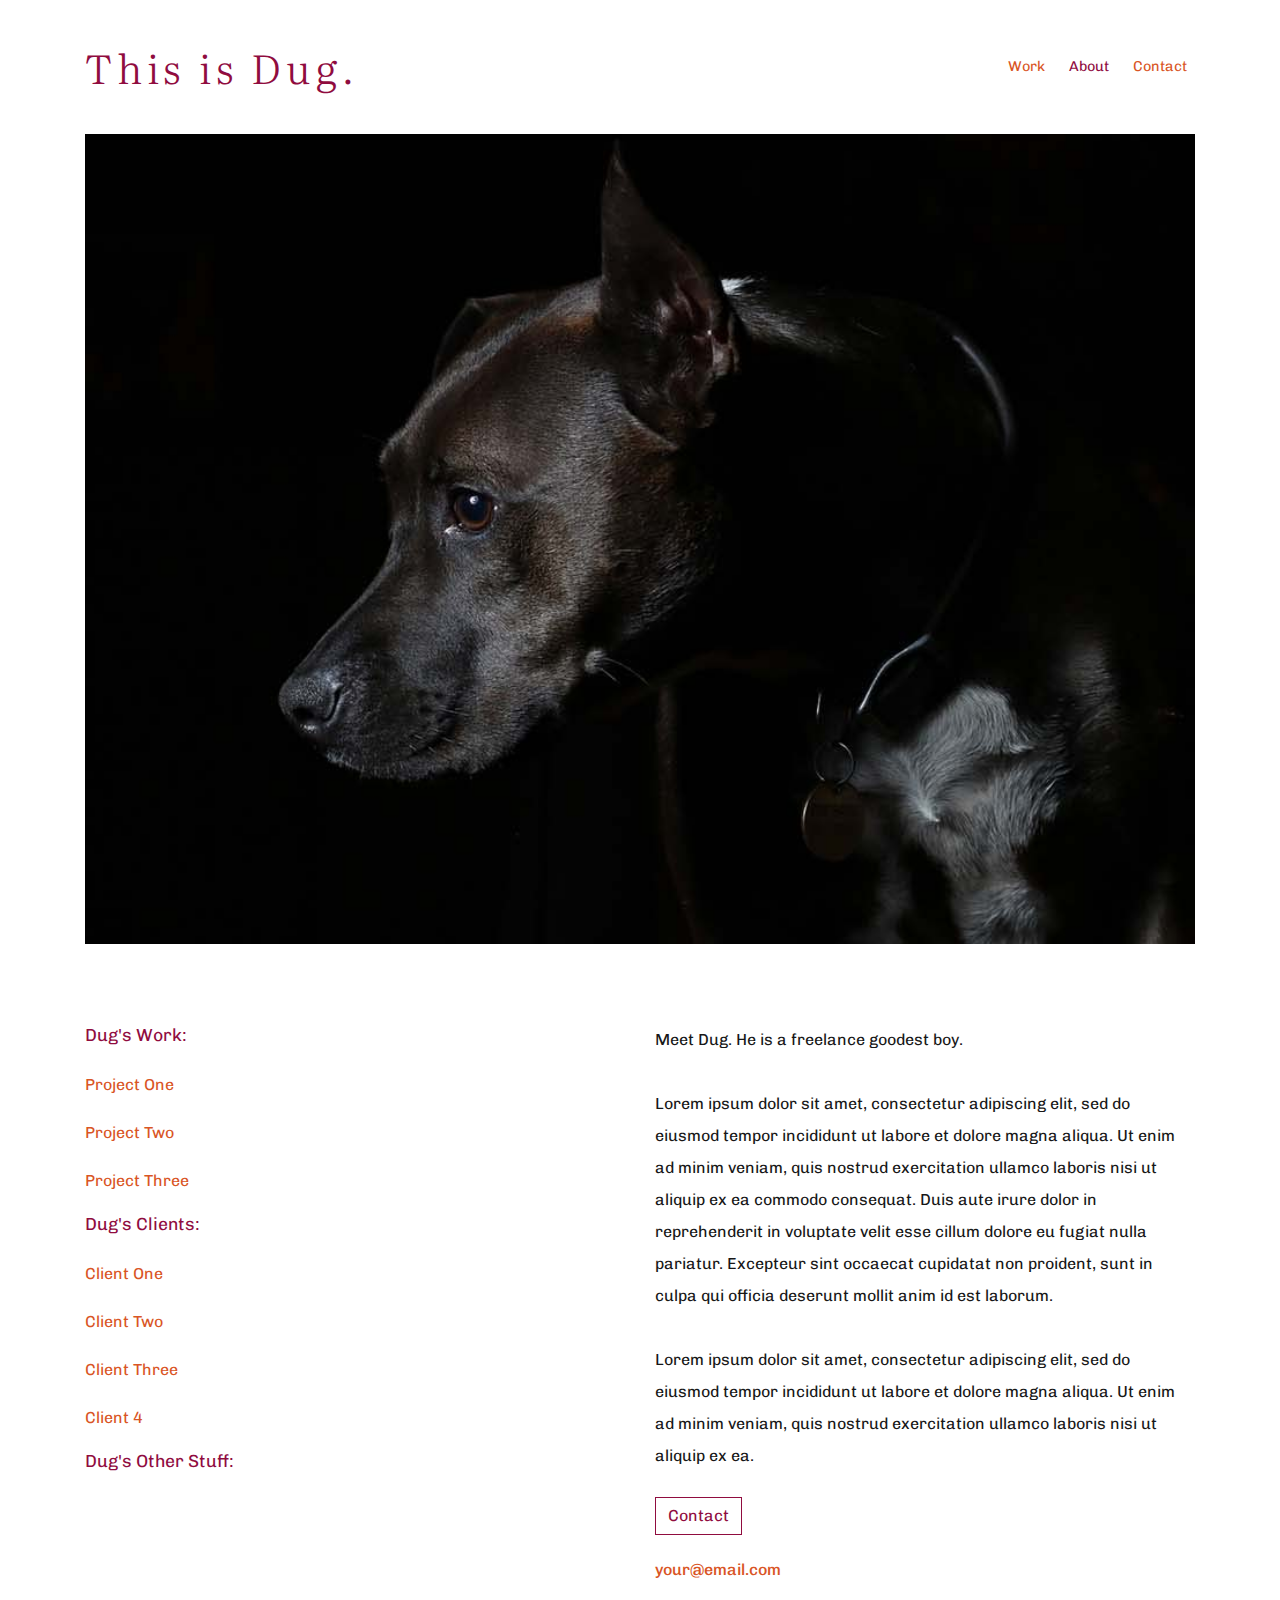
<file: about.html>
<!DOCTYPE html>
<html lang="en">

<head>

  <meta charset="utf-8">
  <meta name="viewport" content="width=device-width, initial-scale=1, shrink-to-fit=no">
  <meta name="description" content="Dug's Website">
  <meta name="author" content="Simon Bogdanov">

  <title>This is Dug</title>
    

  <!-- Bootstrap core CSS -->
  <link href="vendors/bootstrap/css/bootstrap.min.css" rel="stylesheet">
    
<!-- AOS CSS -->
  <link href="https://unpkg.com/aos@2.3.1/dist/aos.css" rel="stylesheet">
    
    
<!-- Font Awesome -->
    <link rel="stylesheet" href="https://use.fontawesome.com/releases/v5.10.0/css/all.css" integrity="sha384-0c38nfCMzF8w8DBI+9nTWzApOpr1z0WuyswL4y6x/2ZTtmj/Ki5TedKeUcFusC/k" crossorigin="anonymous">
    
    
 <link href="https://fonts.googleapis.com/css?family=Chivo:300,400" rel="stylesheet">
  <link href="https://fonts.googleapis.com/css?family=Literata&display=swap" rel="stylesheet">
  <link rel="stylesheet" type="text/css" href="vendors/CSS/normalize.css"> 
  <link rel="stylesheet" type="text/css" href="resources/css/style.css">

  
    
</head>

<body>

  <!-- Navigation -->
  <nav class="navbar navbar-expand-lg navbar-light bg-light static-top">
    <div class="container">
      <a class="navbar-brand" href="index.html">This is Dug.</a>
      <button class="navbar-toggler" type="button" data-toggle="collapse" data-target="#navbarResponsive" aria-controls="navbarResponsive" aria-expanded="false" aria-label="Toggle navigation">
        <span class="navbar-toggler-icon"></span>
      </button>
      <div class="collapse navbar-collapse" id="navbarResponsive">
        <ul class="navbar-nav ml-auto">
          <li class="nav-item">
            <a class="nav-link mr-2 menu" href="index.html">Work
            </a>
          </li>
          <li class="nav-item active">
            <a class="nav-link mr-2 menu" href="about.html">About</a>
          <li class="nav-item ">
            <a class="nav-link menu" href="mailto:your@email.com">Contact</a>
          </li>
        </ul>
      </div>
    </div>
  </nav>

  <!-- Image Section -->
  <div class="container">
      
        
        <div class="headshot">
        </div>  
            
  </div>
        
    
<!-- About -->   
    
    <div class="container about" id="about">
    <div class="row"> 
        
        
        <div class="col-lg-6 col-md-3 pb-3">
        
            <ul class="pl-0"> 
                    <h4 class="homepagetitles mb-4">Dug's Work:<h4>
                    <p class="worklist projectlinks"><a href="#">Project One</a></p>
                    <p class="worklist projectlinks"><a href="#">Project Two</a></p>
                    <p class="worklist projectlinks"><a href="#">Project Three</a></p>
                    <h4 class="worklist mt-2 mb-4 homepagetitles">Dug's Clients:</h4>
                    <p class="worklist projectlinks"><a href="#" target="_blank">Client One</a></p>
                    <p class="worklist projectlinks"><a href="#" target="_blank">Client Two</a></p>    
                    <p class="worklist projectlinks"><a href="#" target="_blank">Client Three</a></p>
                    <p class="worklist projectlinks"><a href="#" target="_blank">Client 4</a></p>
                    <a data-toggle="collapse" href="#collapseExample" role="button" aria-expanded="false" aria-controls="collapseExample"><h4 class="worklist mt-2 mb-4 homepagetitles ">Dug's Other Stuff:<i class="fas fa-sort-down ml-1 arrow align-text-top"></i></h4></a>

                    <div class="collapse" id="collapseExample">
  
                    <p class="worklist projectlinks"><a href="#" target="_blank">Dug's Instagram</a></p>
                    <p class="worklist projectlinks"><a href="#" target="_blank">Dug's Blog</a></p> 
                    <p class="worklist projectlinks"><a href="#" target="_blank">Dug's LinkedIn</a></p> 
    
                    </div>    
                            
            </ul>
            
        </div>
                

                
<div class="col-lg-6 col-md-9 bluebox">
        
    <p>Meet Dug. He is a freelance goodest boy.
            <br class="mt-1"></br>
        
            Lorem ipsum dolor sit amet, consectetur adipiscing elit, sed do eiusmod tempor incididunt ut labore et dolore magna aliqua. Ut enim ad minim veniam, quis nostrud exercitation ullamco laboris nisi ut aliquip ex ea commodo consequat. Duis aute irure dolor in reprehenderit in voluptate velit esse cillum dolore eu fugiat nulla pariatur. Excepteur sint occaecat cupidatat non proident, sunt in culpa qui officia deserunt mollit anim id est laborum.
                
            <br class="mt-1"></br>
        
            Lorem ipsum dolor sit amet, consectetur adipiscing elit, sed do eiusmod tempor incididunt ut labore et dolore magna aliqua. Ut enim ad minim veniam, quis nostrud exercitation ullamco laboris nisi ut aliquip ex ea.
                        
    </p>                
            
    <h1><a href="mailto:your@email.com"><button type="button" class="btn btn-outline-danger">Contact</button></a></h1>
            
            
            
    <h4 class="orange mt-4"><a href="mailto:your@email.com">your@email.com</a></h4>    
    
</div>
        
    
                
                
        
            
    </div>
    </div>

    
<!-- Contact -->



  <!-- Bootstrap core JavaScript -->
  <script src="vendors/jquery/jquery.min.js"></script>
  <script src="vendors/bootstrap/js/bootstrap.bundle.min.js"></script>
    
  <!-- AOS JavaScript -->
  <script src="https://unpkg.com/aos@next/dist/aos.js"></script>
  <script>
    AOS.init();
  </script>    

</body>

</html>
</file>
<file: resources/css/style.css>
/* ------------------------------ */
/* BASIC SETUP */
/* ------------------------------ */



html {

  line-height: 1.15;
  -webkit-text-size-adjust: 100%;
  -webkit-tap-highlight-color: rgba(0, 0, 0, 0);
    
}

body {
  font-family: 'Chivo', 'Arial', sans-serif !important;    
  margin: 0;
  font-size: 1rem;
  font-weight: 300;
  line-height: 1.5;
  text-align: left;
  background-color: #fff;
}


@media (min-width: 1440px) {
  .container {
    max-width: 1300px;
  }
}


@media (max-width: 768px) {
    .container {
    max-width: 768px !important;
}
}



/* ------------------------------ */
/* REUSABLE COMPONENETS */
/* ------------------------------ */

.navbar-toggler {
    padding: 0;
}

.navbar-light .navbar-toggler {
    color: #900C3F !important;
    border: none;
}

h1, h2, h3, h4, h5, h6,
.h1, .h2, .h3, .h4, .h5, .h6 {
  margin-bottom: 0.5rem;
  font-family: inherit;
  font-weight: 500;
  line-height: 1.2;
  color: inherit;
}

h1, .h1 {
  font-size: 2.5rem !important;
  font-weight: 300;
  margin-top: 0 !important;    
}


@media (max-width: 400px) {
  h1, .h1 {
  font-size: 1.8rem !important;
  font-weight: 300;
  margin-top: 0 !important;    
}
}

h2, .h2 {
  font-size: 1.75rem;
}

h3, .h3 {
  font-size: 1.5rem;
}

h4, .h4 {
  font-size: 1rem;
}

h5, .h5 {
  font-size: 0.75rem;
}

h6, .h6 {
  font-size: 0.5rem;
}


p {
  font-size: 1rem; 
  margin-top: 0;
  margin-bottom: 1rem;
  line-height: 2rem;
  font-weight: 400;
  color: #171717;     
}


a {
    margin: 0;
    color: #D95525;
}

a:hover {
    text-decoration: none;
    color: #900C3F;
}

.orange {
    color: #900C3F;
}


.btn {
    
    border-radius: 0;
}

.btn-outline-danger {
    
    color: #900C3F;
    border-color: #900C3F;
}

.btn-outline-danger:hover {
  color: #fff;
  background-color: #900C3F;
  border-color: #900C3F;
}


@media (min-width: 1024px) {
   .mt-5 {
    margin-top: 120px !important;
}
}


/* ------------------------------ */
/* HEADER */
/* ------------------------------ */

.bg-light {
  background-color: #fff !important;
}


.navbar {
  padding: 0.5rem 1rem;
}


@media (min-width: 992px) {
  .navbar-expand-lg {
    padding-top: 2rem;
    padding-bottom: 2rem;
  }
}


.navbar-light .navbar-brand {
  font-size: 2.5rem;    
  color: #900C3F;
  font-family: literata; 
  letter-spacing: 0.3rem;  
}

@media (max-width: 415px) {
  .navbar-light .navbar-brand {
  font-size: 1.3rem;    
  color: #900C3F;
  font-family: literata; 
  letter-spacing: 0.1rem;  
}
    
.navbar-toggler-icon {
    display: inline-block;
    width: 1.3em;
    height: 1.3em;   
}
}

@media (max-width: 375px) {
  .navbar-light .navbar-brand {
  font-size: 1.2rem;    
  color: #900C3F;
  font-family: literata; 
  letter-spacing: 0.07rem;  
}
    
.navbar-toggler-icon {
    display: inline-block;
    width: 1.1em;
    height: 1.1em;   
}
}

@media (max-width: 320px) {
  .navbar-light .navbar-brand {
  font-size: 1rem;    
  color: #900C3F;
  font-family: literata; 
  letter-spacing: 0.05rem;  
}
    
.navbar-toggler-icon {
    display: inline-block;
    width: 0.8em;
    height: 0.8em;   
}
}
    

.navbar-light .navbar-brand:hover, .navbar-light .navbar-brand:focus {
 color: #900C3F;
}
    
.navbar-light .navbar-nav .active> .nav-link{
    color: #900C3F !important;
}

.navbar-light .navbar-nav .nav-link {
    color: #D95525;
    font-weight: 400;
    transition: color 0.5s;
}  

.navbar-light .navbar-nav .nav-link:hover, .navbar-light .navbar-nav .nav-link:focus {
    color: #900C3F;
}      
        
.menu {
     font-size: 0.9rem;   
        
    }  


/*-- D95525 --*/
    
/* ------------------------------ */
/* INDEX.HTML */
/* ------------------------------ */


/* Headshot section */


.headshot {
    background-image: url(img/profile.jpg);
    background-size: cover;
    background-position: center;
    width: 100%;
    height: 90vh;
    background-attachment: static;
}

@media (max-width: 576px) {
   .headshot{
    background-image: url(img/profile.jpg);
    background-size: cover;
    background-position: center;
    width: 100%;
    height: 50vh;
    background-attachment: static;
} 
}


/* About section */

.about {
    margin-top: 80px;
    margin-bottom: 45px;
}

@media (max-width: 576px) {
   .about{
    margin-top: 45px;
    margin-bottom: 45px;
} 
}

.homepagetitles {
       color: #900C3F;
       font-size: 1.1rem;
       font-weight: 400;
    }
    
.projectlinks a {
        line-height: 1.5rem;
        color: #D95525;
        text-decoration: none;
        font-size: 1rem;
        transition: font-size 0.5s, color 0.5s;
        
    }   
    
.projectlinks a:hover,
.projectlinks a:focus    {

        color: #900C3F;
        font-size: 1.05rem;
        
    }      

.arrow {
    color: #D95525;
    font-size: 1.2rem;
}



/* ------------------------------ */
/* WORK.HTML */
/* ------------------------------ */

.tiles {
    margin-bottom: 45px !important;
    
}



.tile {
    height: 441px;
}

@media (max-width: 576px) {
   .tile {
    max-height: 550px !important;
    max-width: 550px !important;
    margin: 0 auto !important;
} 
}

@media (max-width: 321px) {
   .tile {
    max-height: 300px !important;
    max-width: 300px !important;
    margin: 0 auto !important;
} 
}






.tile h1 {
    margin: 0;
    position: absolute;
    top: 50%;
    left: 50%;
    transform: translate(-50%, -50%);
}




.project1 {
    background-image: url(img/project1.jpg);
    background-size: cover;
    background-position: center;
    height: 100%;
    width: 100%;
}

.project2 {
    background-image: url(img/project2.jpg);
    background-size: cover;
    background-position: center;
    height: 100%;
    width: 100%;
}

.project3 {
    background-image: url(img/project3.jpg);
    background-size: cover;
    background-position: center;
    height: 100%;
    width: 100%;
}

.project4 {
    background-image: url(img/project4.jpg);
    background-size: cover;
    background-position: center;
    height: 100%;
    width: 100%;
}

  .whiteback {
    background: rgba(255, 255, 255, 0);
    color: rgba(255, 255, 255, 0);
    background-size: cover;
    background-position: center;
    height: 100%;
    width: 100%;
    transition: background-color 0.5s, color 0.8s;  
  }
    
    
  .whiteback:hover,
  .whiteback:focus {
    background: rgba(255, 255, 255, 1);
    color: #900C3F;
    display: block;
} 

@media (max-width: 1024px) {
   .whiteback {
    background: rgba(255, 255, 255, 0.5);
    color: #900C3F;
    background-size: cover;
    background-position: center;
    height: 100%;
    width: 100%; 
  }
}






/* ------------------------------ */
/* STORYTELLER.HTML */
/* ------------------------------ */
.subtitle {
    color: #D95525;
    line-height: 1.5;
}


.link{
        line-height: 1.5rem;
        color: #D95525;
        text-decoration: none;
        font-size: 1rem;
        transition: font-size 0.5s, color 0.5s;
        font-weight: 400;
        
    }   
    
.link:hover,
.link:focus    {

        color: #900C3F;
        font-size: 1.05rem;
        text-decoration: none;
        
    }  


.btmpagelinks {
        line-height: 2rem;
        color: #D95525;
        text-decoration: none;
        font-size: 1.1rem;
        font-weight: 400;
        transition: color 0.5s;
        
    }   
    
.btmpagelinks:hover,
.btmpagelinks:focus    {

        color: #900C3F;
        text-decoration: none;
        
    }
</file>
